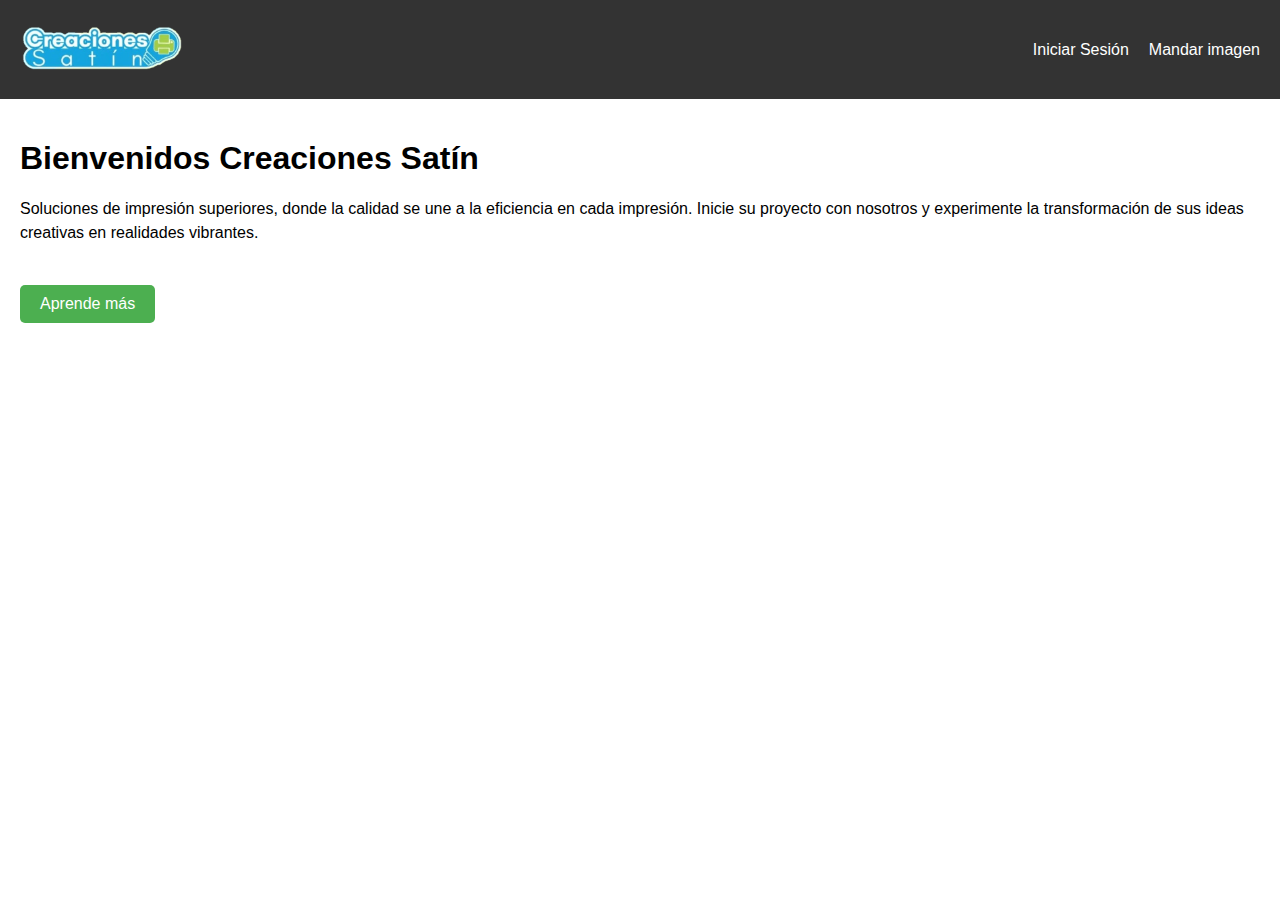
<file: index.html>
<!DOCTYPE html>
<html lang="en">
<head>
    <meta charset="UTF-8">
    <meta name="viewport" content="width=device-width, initial-scale=1.0">
    <title>Creaciones Satín</title>
    <link rel="stylesheet" href="estilos.css">
</head>
<body>
    <header class="header">
        <div class="imagen img">
            <img src="img/logo.png" alt="">
        </div>
     
        <nav>
            <a href="login.html">Iniciar Sesión</a>

            <a href="proyecto.php">Mandar imagen</a>
            
           
        </nav>
    </header>
    <div class="content">
        <h1>Bienvenidos Creaciones Satín</h1>
        <p>Soluciones de impresión superiores, donde la calidad se une a la eficiencia en cada impresión. Inicie su proyecto con nosotros y experimente la transformación de sus ideas creativas en realidades vibrantes.</p>
        <a href="login.html">Aprende más</a>
    </div>
</body>
</html>
</file>
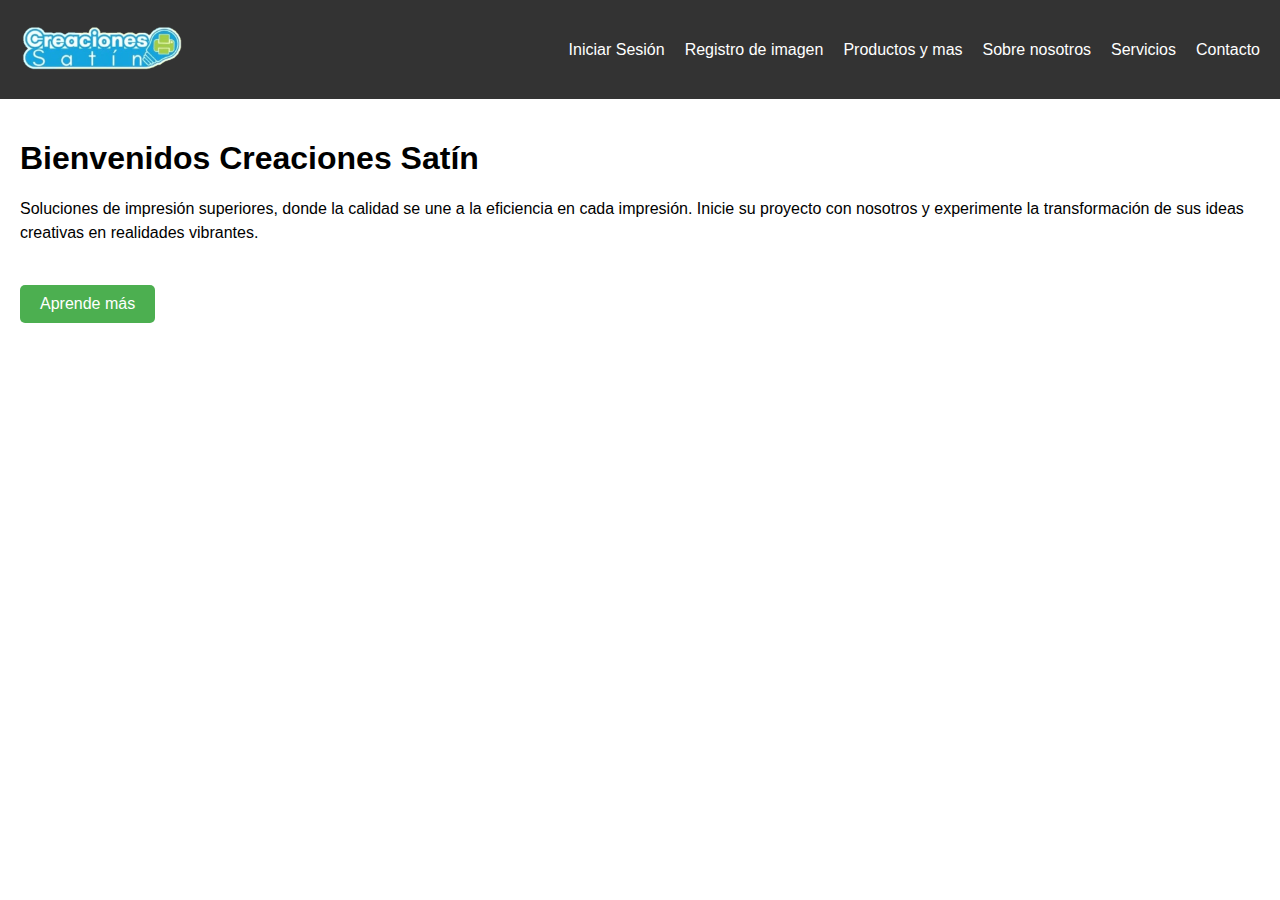
<file: inicio.html>
<!DOCTYPE html>
<html lang="en">
<head>
    <meta charset="UTF-8">
    <meta name="viewport" content="width=device-width, initial-scale=1.0">
    <title>Creaciones Satín</title>
    <link rel="stylesheet" href="estilos.css">
</head>
<body>
    <header class="header">
        <div class="imagen">
            <img src="img/logo.png" alt="">
        </div>
     
        <nav>
            <a href="iniciosesion.html">Iniciar Sesión</a>
            <a href="proyecto_cliente.php">Registro de imagen</a>
            <a href="*">Productos y mas</a>
            <a href="#">Sobre nosotros</a>
            <a href="servicios.html">Servicios</a>
            <a href="contacto.html">Contacto</a>
        </nav>
    </header>
    <div class="content">
        <h1>Bienvenidos Creaciones Satín</h1>
        <p>Soluciones de impresión superiores, donde la calidad se une a la eficiencia en cada impresión. Inicie su proyecto con nosotros y experimente la transformación de sus ideas creativas en realidades vibrantes.</p>
        <a href="#">Aprende más</a>
    </div>
</body>
</html>
</file>
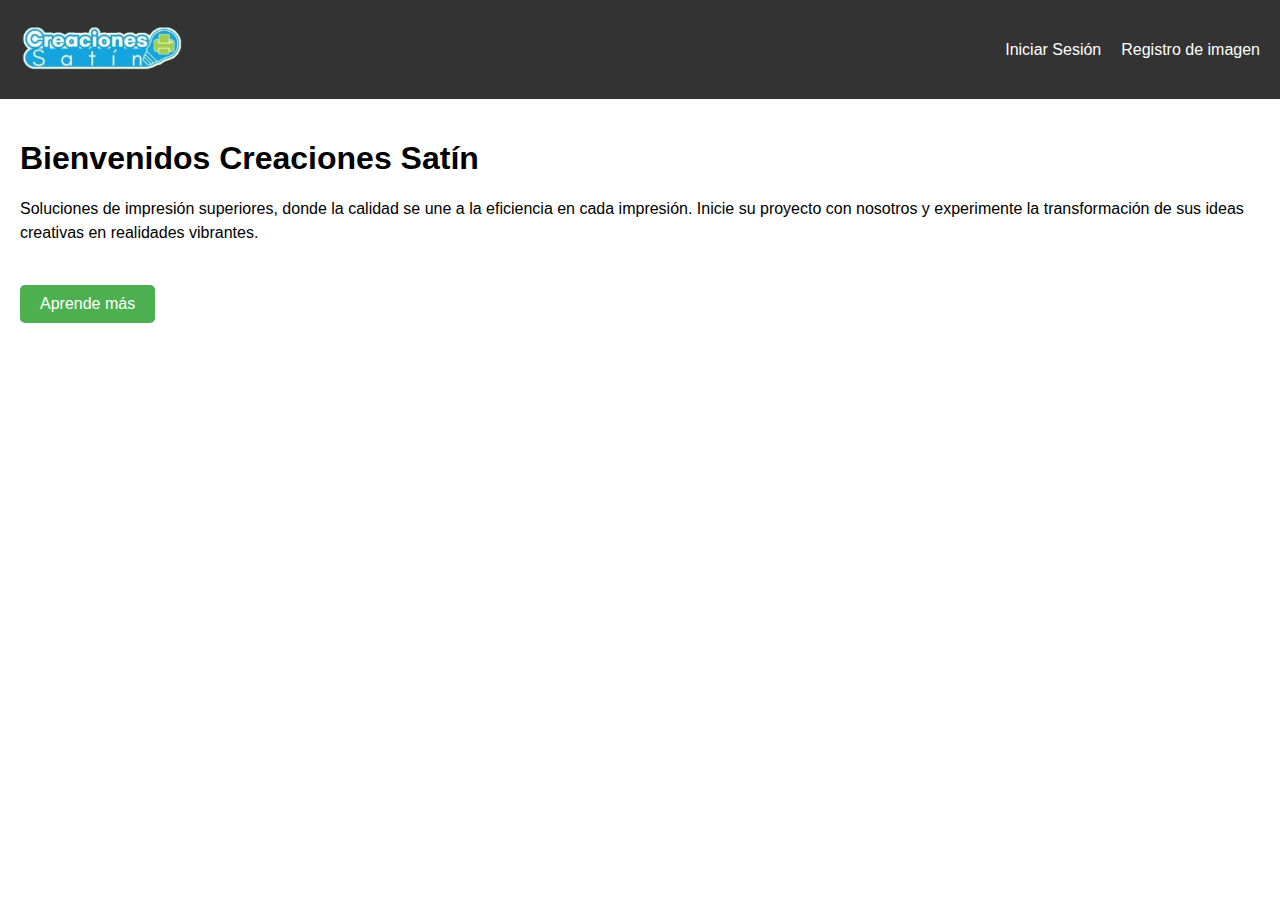
<file: inicio_admin.html>
<!DOCTYPE html>
<html lang="en">
<head>
    <meta charset="UTF-8">
    <meta name="viewport" content="width=device-width, initial-scale=1.0">
    <title>Creaciones Satín</title>
    <link rel="stylesheet" href="estilos.css">
</head>
<body>
    <header class="header">
       
        <div class="imagen">
            <img src="img/logo.png" alt="">
        </div>
     
        <nav>
            <a href="login.html">Iniciar Sesión</a>
            <a href="proyecto.php">Registro de imagen</a>
        </nav>
    </header>
    <div class="content">
        <h1>Bienvenidos Creaciones Satín</h1>
        <p>Soluciones de impresión superiores, donde la calidad se une a la eficiencia en cada impresión. Inicie su proyecto con nosotros y experimente la transformación de sus ideas creativas en realidades vibrantes.</p>
        <a href="#">Aprende más</a>
    </div>
</body>
</html>
</file>
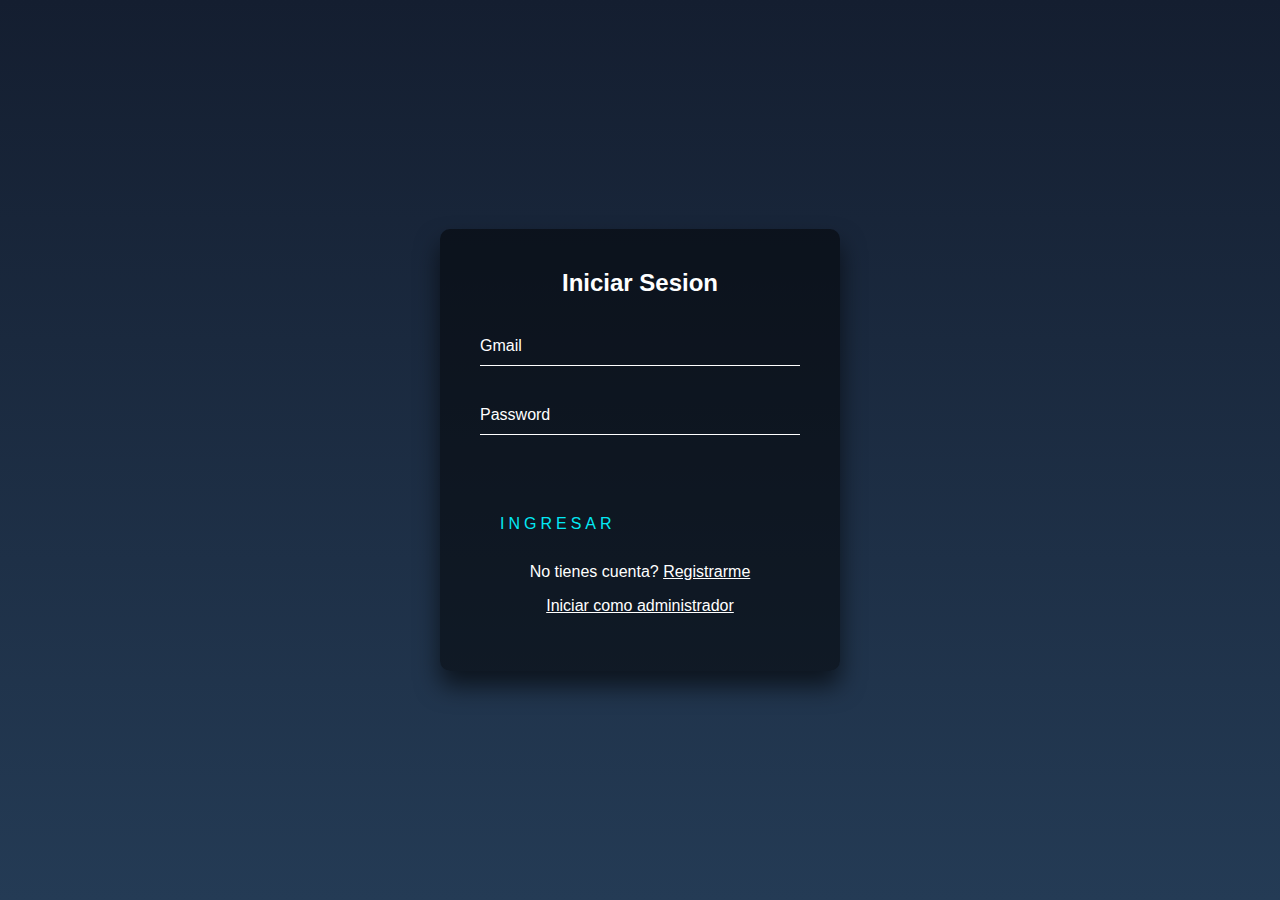
<file: login.html>
<!DOCTYPE html>
<html>
<head>
<meta charset="ISO-8859-1">
<title>Iniciar Sesion</title>
<link rel="stylesheet" href="css/styles_login.css">
</head>
<body>
<div class="login-box">
  <h2>Iniciar Sesion</h2>
  <form id="login-form" action="procesar_login.php" method="post">
    <div class="user-box">
      <input type="text" name="gmail" required="">
      <label>Gmail</label>
    </div>
    <div class="user-box">
      <input type="password" name="password" required="">
      <label>Password</label>
    </div>
    <a href="inicio.html" >
      <span></span>
      <span></span>
      <span></span>
      <span></span>
      Ingresar
    </a>
  </form>
  <p style="text-align: center; color: white;">No tienes cuenta? <a href="RegistroUsuario.html" style="color: white;">Registrarme</a></p>
  <p style="text-align: center; color: white;"><a href="login_admin.html" style="color: white;">Iniciar como administrador</a></p>
</div>

<script>
function validarLogin() {
  var gmail = document.getElementsByName("gmail")[0].value;
  var password = document.getElementsByName("password")[0].value;

  // Realizar una solicitud HTTP para validar los datos en el servidor
  var xhr = new XMLHttpRequest();
  xhr.open("POST", "procesar_login.php", true);
  xhr.setRequestHeader("Content-Type", "application/x-www-form-urlencoded");
  xhr.onreadystatechange = function() {
    if (xhr.readyState === 4 && xhr.status === 200) {
      // Si la respuesta es éxito, redirigir al usuario a la página de inicio
      if (xhr.responseText.trim() === "success") {
        window.location.href = "inicio.html";
      } else {
        // Si la respuesta no es éxito, mostrar un mensaje de error
        alert(xhr.responseText);
      }
    }
  };
  xhr.send("gmail=" + gmail + "&password=" + password);
}
</script>

</body>
</html>
</file>
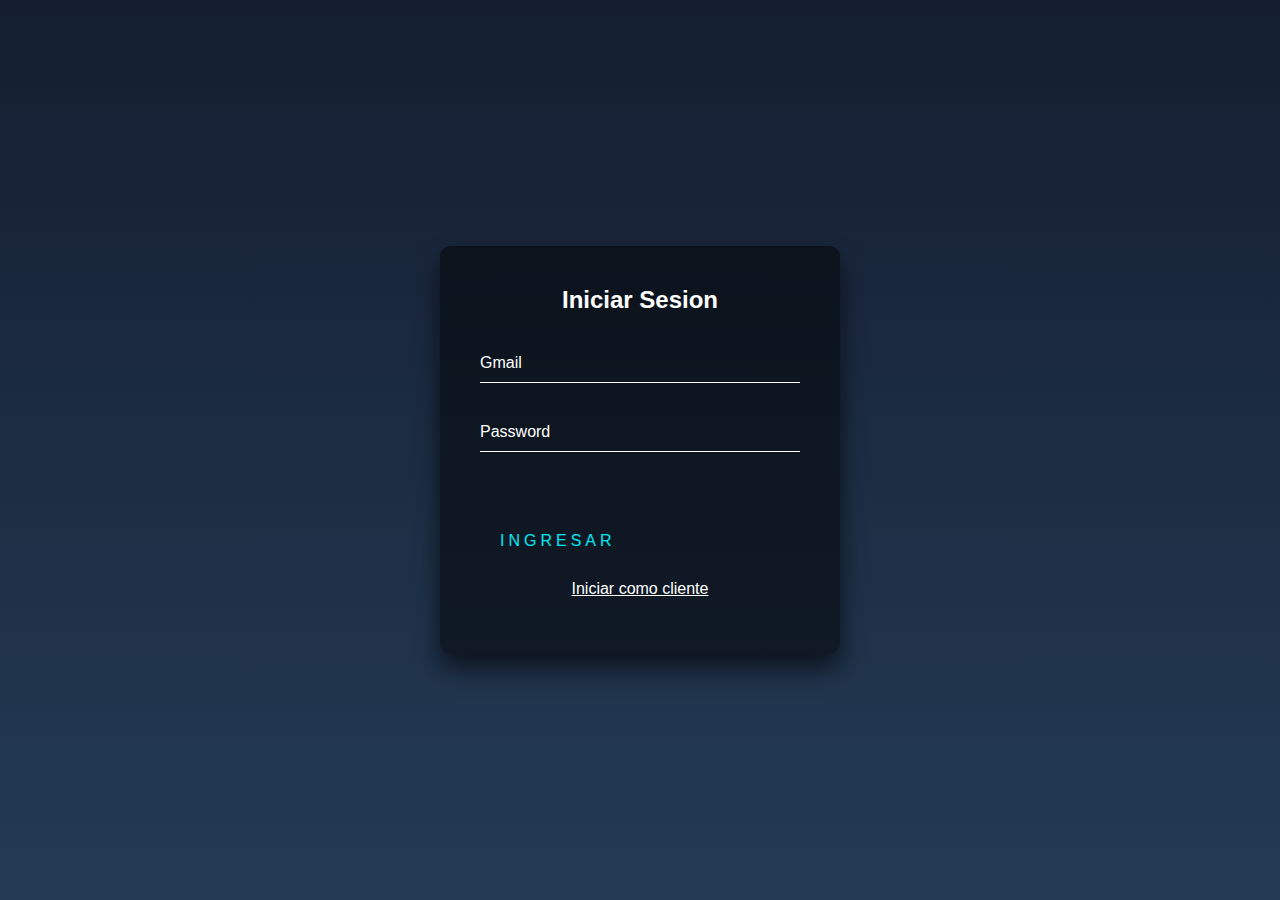
<file: login_admin.html>
<!DOCTYPE html>
<html>
<head>
<meta charset="ISO-8859-1">
<title>Iniciar Sesion Administrador</title>
<link rel="stylesheet" href="css/styles_login.css">
</head>
<body>
<div class="login-box">
  <h2>Iniciar Sesion</h2>
  <form>
    <div class="user-box">
      <input type="text" name="" required="">
      <label>Gmail</label>
    </div>
    <div class="user-box">
      <input type="password" name="" required="">
      <label>Password</label>
    </div>
    <a href="inicio_admin.html">
      <span></span>
      <span></span>
      <span></span>
      <span></span>
      Ingresar
    </a>
  </form>
  <p style="text-align: center; color: white;"> <a href="login.html" style="color: white;">Iniciar como cliente</a></p>
</div>

</body>
</html>
</file>
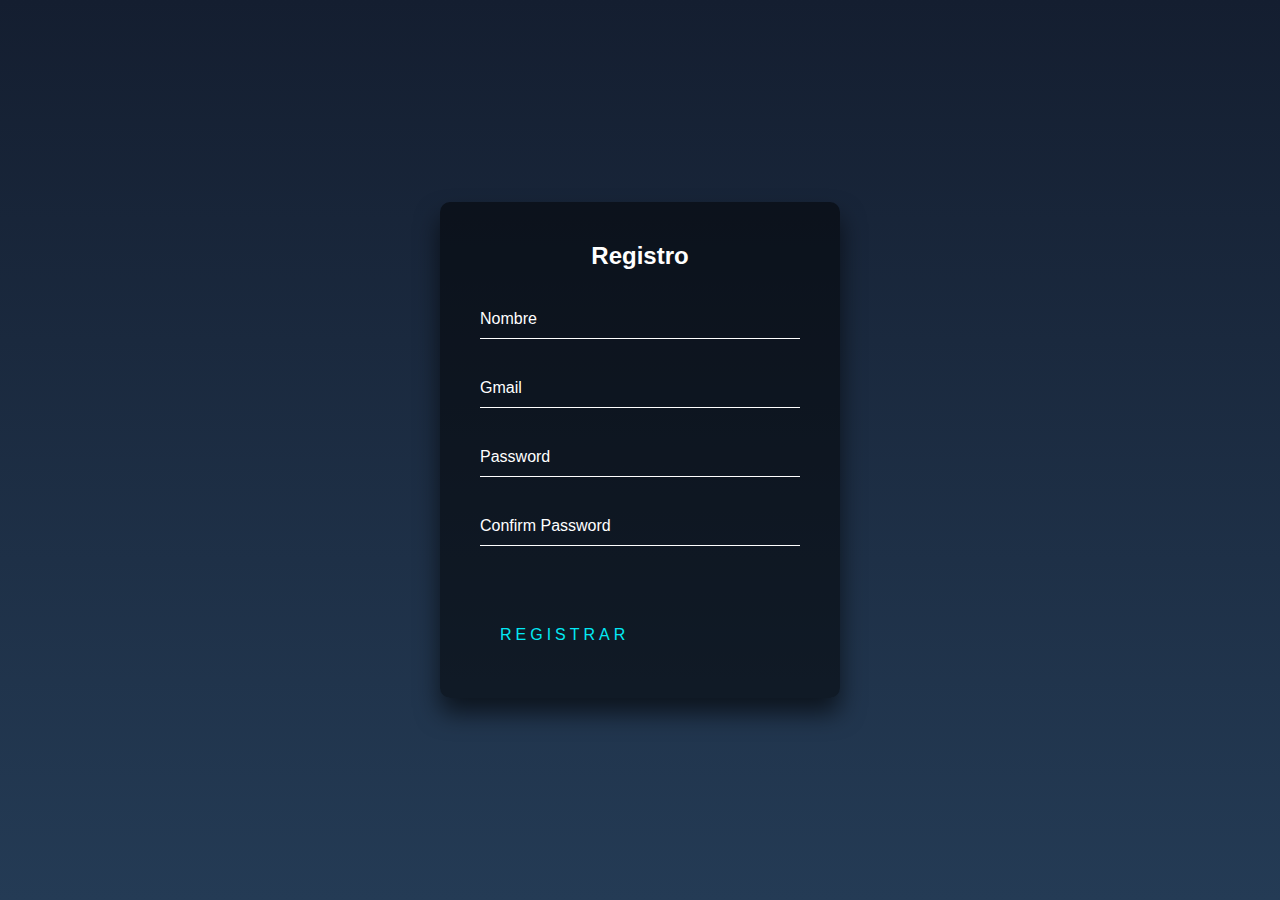
<file: RegistroUsuario.html>
<!DOCTYPE html>
<html>
<head>
<meta charset="UTF-8">
<title>Registro de cliente</title>
<link rel="stylesheet" href="css/styles_login.css">
</head>
<body>
<div class="login-box">
  <h2>Registro</h2>
  <form id="registro-form" action="registro_usuario.php" method="post">
    <div class="user-box">
      <input type="text" name="nombre" required="">
      <label>Nombre</label>
    </div>
    <div class="user-box">
      <input type="text" name="gmail" required="">
      <label>Gmail</label>
    </div>
    <div class="user-box">
      <input type="password" name="password" required="">
      <label>Password</label>
    </div>
    <div class="user-box">
      <input type="password" name="confirm_password" required="">
      <label>Confirm Password</label>
    </div>
    <a href="#" id="registro-button">
      <span></span>
      <span></span>
      <span></span>
      <span></span>
      Registrar   
    </a>
    <button type="submit" style="display: none;">Registrar</button>
  </form>
</div>

<script>
document.getElementById("registro-button").addEventListener("click", function(event) {
  event.preventDefault(); // Evita que se realice el comportamiento por defecto del enlace

  // Envía el formulario
  document.getElementById("registro-form").submit();
});
</script>

</body>
</html>
</file>
<file: estilos.css>
body {
    font-family: Arial, sans-serif;
    margin: 0;
    padding: 0;
}

.header {
    background-color: #333;
    color: white;
    display: flex;
    justify-content: space-between;
    align-items: center;
    padding: 15px 20px;
    
    
}

.header a {
    color: white;
    text-decoration: none;
}

.header a:hover {
    text-decoration: underline;
}

.header a.logo {
    font-size: 1.5em;
}

.header nav {
    display: flex;
    align-items: center;
}

.header nav a {
    margin-left: 20px;
    color: white;
}

.header nav a:hover {
    color: #ccc;
}

.content {
    padding: 20px;
}

.content h1 {
    font-size: 2em;
    margin-bottom: 20px;
}

.content p {
    line-height: 1.5;
    margin-bottom: 20px;
}

.content a {
    background-color: #4CAF50;
    color: white;
    padding: 10px 20px;
    text-decoration: none;
    border-radius: 5px;
    display: inline-block;
    margin-top: 20px;
}

.content a:hover {
    background-color: #45a049;
}
.imagen img {
    height: 65px; /* Ajusta el tamaño verticalmente */
    width: auto; /* Mantiene la proporción de la imagen */
}
</file>
<file: css/styles_login.css>
@charset "ISO-8859-1";
html {
  height: 100%;
}
body {
  margin:0;
  padding:0;
  font-family: sans-serif;
  background: linear-gradient(#141e30, #243b55);
}

.login-box {
  position: absolute;
  top: 50%;
  left: 50%;
  width: 400px;
  padding: 40px;
  transform: translate(-50%, -50%);
  background: rgba(0,0,0,.5);
  box-sizing: border-box;
  box-shadow: 0 15px 25px rgba(0,0,0,.6);
  border-radius: 10px;
}

.login-box h2 {
  margin: 0 0 30px;
  padding: 0;
  color: #fff;
  text-align: center;
}

.login-box .user-box {
  position: relative;
}

.login-box .user-box input {
  width: 100%;
  padding: 10px 0;
  font-size: 16px;
  color: #fff;
  margin-bottom: 30px;
  border: none;
  border-bottom: 1px solid #fff;
  outline: none;
  background: transparent;
}
.login-box .user-box label {
  position: absolute;
  top:0;
  left: 0;
  padding: 10px 0;
  font-size: 16px;
  color: #fff;
  pointer-events: none;
  transition: .5s;
}

.login-box .user-box input:focus ~ label,
.login-box .user-box input:valid ~ label {
  top: -20px;
  left: 0;
  color: #03e9f4;
  font-size: 12px;
}

.login-box form a {
  position: relative;
  display: inline-block;
  padding: 10px 20px;
  color: #03e9f4;
  font-size: 16px;
  text-decoration: none;
  text-transform: uppercase;
  overflow: hidden;
  transition: .5s;
  margin-top: 40px;
  letter-spacing: 4px
}

.login-box a:hover {
  background: #03e9f4;
  color: #fff;
  border-radius: 5px;
  box-shadow: 0 0 5px #03e9f4,
              0 0 25px #03e9f4,
              0 0 50px #03e9f4,
              0 0 100px #03e9f4;
}

.login-box a span {
  position: absolute;
  display: block;
}

.login-box a span:nth-child(1) {
  top: 0;
  left: -100%;
  width: 100%;
  height: 2px;
  background: linear-gradient(90deg, transparent, #03e9f4);
  animation: btn-anim1 1s linear infinite;
}

@keyframes btn-anim1 {
  0% {
    left: -100%;
  }
  50%,100% {
    left: 100%;
  }
}

.login-box a span:nth-child(2) {
  top: -100%;
  right: 0;
  width: 2px;
  height: 100%;
  background: linear-gradient(180deg, transparent, #03e9f4);
  animation: btn-anim2 1s linear infinite;
  animation-delay: .25s
}

@keyframes btn-anim2 {
  0% {
    top: -100%;
  }
  50%,100% {
    top: 100%;
  }
}

.login-box a span:nth-child(3) {
  bottom: 0;
  right: -100%;
  width: 100%;
  height: 2px;
  background: linear-gradient(270deg, transparent, #03e9f4);
  animation: btn-anim3 1s linear infinite;
  animation-delay: .5s
}

@keyframes btn-anim3 {
  0% {
    right: -100%;
  }
  50%,100% {
    right: 100%;
  }
}

.login-box a span:nth-child(4) {
  bottom: -100%;
  left: 0;
  width: 2px;
  height: 100%;
  background: linear-gradient(360deg, transparent, #03e9f4);
  animation: btn-anim4 1s linear infinite;
  animation-delay: .75s
}

@keyframes btn-anim4 {
  0% {
    bottom: -100%;
  }
  50%,100% {
    bottom: 100%;
  }
}
</file>
